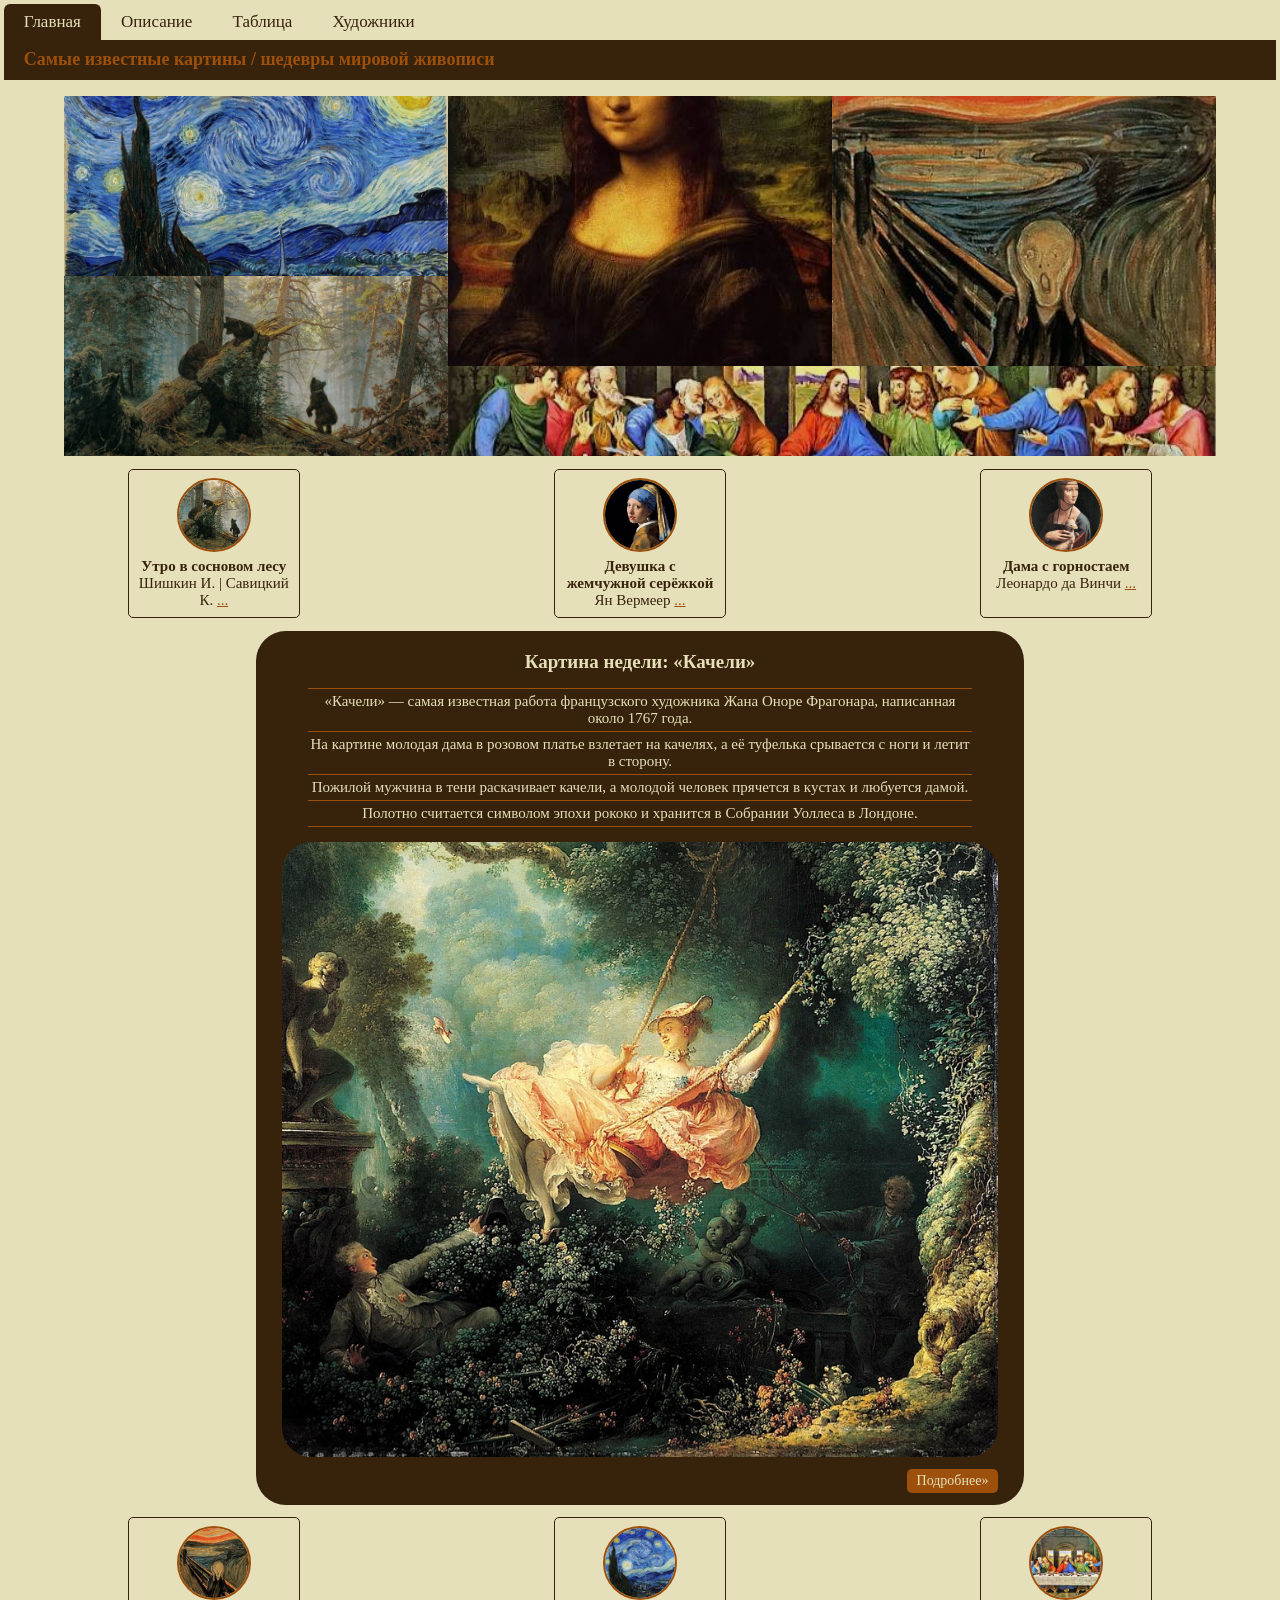
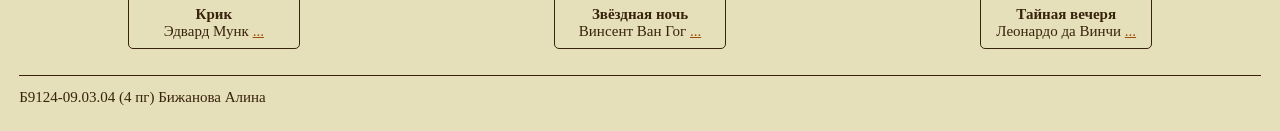
<file: Prac3_html/index.html>
<!DOCTYPE html>
<html lang="ru">
<head>
    <meta charset="UTF-8">
    <link rel="stylesheet" href="style.css">
    <title>Самые известные картины за всю историю человечества</title>
</head>
<body>

<header class="header">
    <div class="menu">
        <a class="menu-item active-link" href="#">Главная</a>
        <a class="menu-item" href="#">Описание</a>
        <a class="menu-item" href="#">Таблица</a>
        <a class="menu-item" href="#">Художники</a>
    </div>
    <div class="logo-bar">
        <p class="logo">Самые известные картины / шедевры мировой живописи</p>
    </div>
</header>

<main class="main">

    <div class="mosaic">
        <img class="mosaic_item mosaic_item-a" src="images/Zvezdnaya_noch.jpg" alt="Звёздная ночь">
        <img class="mosaic_item mosaic_item-b" src="images/Mona_Lisa.jpeg" alt="Мона Лиза">
        <img class="mosaic_item mosaic_item-c" src="images/Krik.jpeg" alt="Крик">
        <img class="mosaic_item mosaic_item-d" src="images/Utro_v_sosnovom_lecu.jpg" alt="Утро в сосновом лесу">
        <img class="mosaic_item mosaic_item-e" src="images/Tainaya_vecherya.jpeg" alt="Тайная вечеря">
    </div>

    <!-- первые три картинки-->
    <div class="cards">
        <div class="card">
            <img class="card_img" src="images/Utro_v_sosnovom_lecu.jpg" alt="Утро в сосновом лесу">
            <h2 class="card_title">Утро в сосновом лесу</h2>
            <p class="card_text">Шишкин И. | Савицкий К. <a href="#">...</a></p>
        </div>
        <div class="card">
            <img class="card_img" src="images/Devushka_s_zhemchuzhnoi_serezhkoi.jpg" alt="Девушка с жемчужной серёжкой">
            <h2 class="card_title">Девушка с жемчужной серёжкой</h2>
            <p class="card_text">Ян Вермеер <a href="#">...</a></p>
        </div>
        <div class="card">
            <img class="card_img" src="images/Dama-s-gornostaem.jpg" alt="Дама с горностаем">
            <h2 class="card_title">Дама с горностаем</h2>
            <p class="card_text">Леонардо да Винчи <a href="#">...</a></p>
        </div>
    </div>

    <!-- большая картина -->
    <div class="feature">
        <h1 class="feature_title">Картина недели: «Качели»</h1>
        <div class="feature_text">
            <p>«Качели» — самая известная работа французского художника Жана Оноре Фрагонара, написанная около 1767 года.</p>
            <p>На картине молодая дама в розовом платье взлетает на качелях, а её туфелька срывается с ноги и летит в сторону.</p>
            <p>Пожилой мужчина в тени раскачивает качели, а молодой человек прячется в кустах и любуется дамой.</p>
            <p>Полотно считается символом эпохи рококо и хранится в Собрании Уоллеса в Лондоне.</p>
        </div>
        <img class="feature_img" src="images/Kacheli.jpeg" alt="Качели">
        <a class="feature_btn" href="#">Подробнее»</a>
    </div>

    <!-- вторые три картинки -->
    <div class="cards">
        <div class="card">
            <img class="card_img" src="images/Krik.jpeg" alt="Крик">
            <h2 class="card_title">Крик</h2>
            <p class="card_text">Эдвард Мунк <a href="#">...</a></p>
        </div>
        <div class="card">
            <img class="card_img" src="images/Zvezdnaya_noch.jpg" alt="Звёздная ночь">
            <h2 class="card_title">Звёздная ночь</h2>
            <p class="card_text">Винсент Ван Гог <a href="#">...</a></p>
        </div>
        <div class="card">
            <img class="card_img" src="images/Tainaya_vecherya.jpeg" alt="Тайная вечеря">
            <h2 class="card_title">Тайная вечеря</h2>
            <p class="card_text">Леонардо да Винчи <a href="#">...</a></p>
        </div>
    </div>

</main>

<footer class="footer">
    <p>Б9124-09.03.04 (4 пг) Бижанова Алина</p>
</footer>

</body>
</html>
</file>
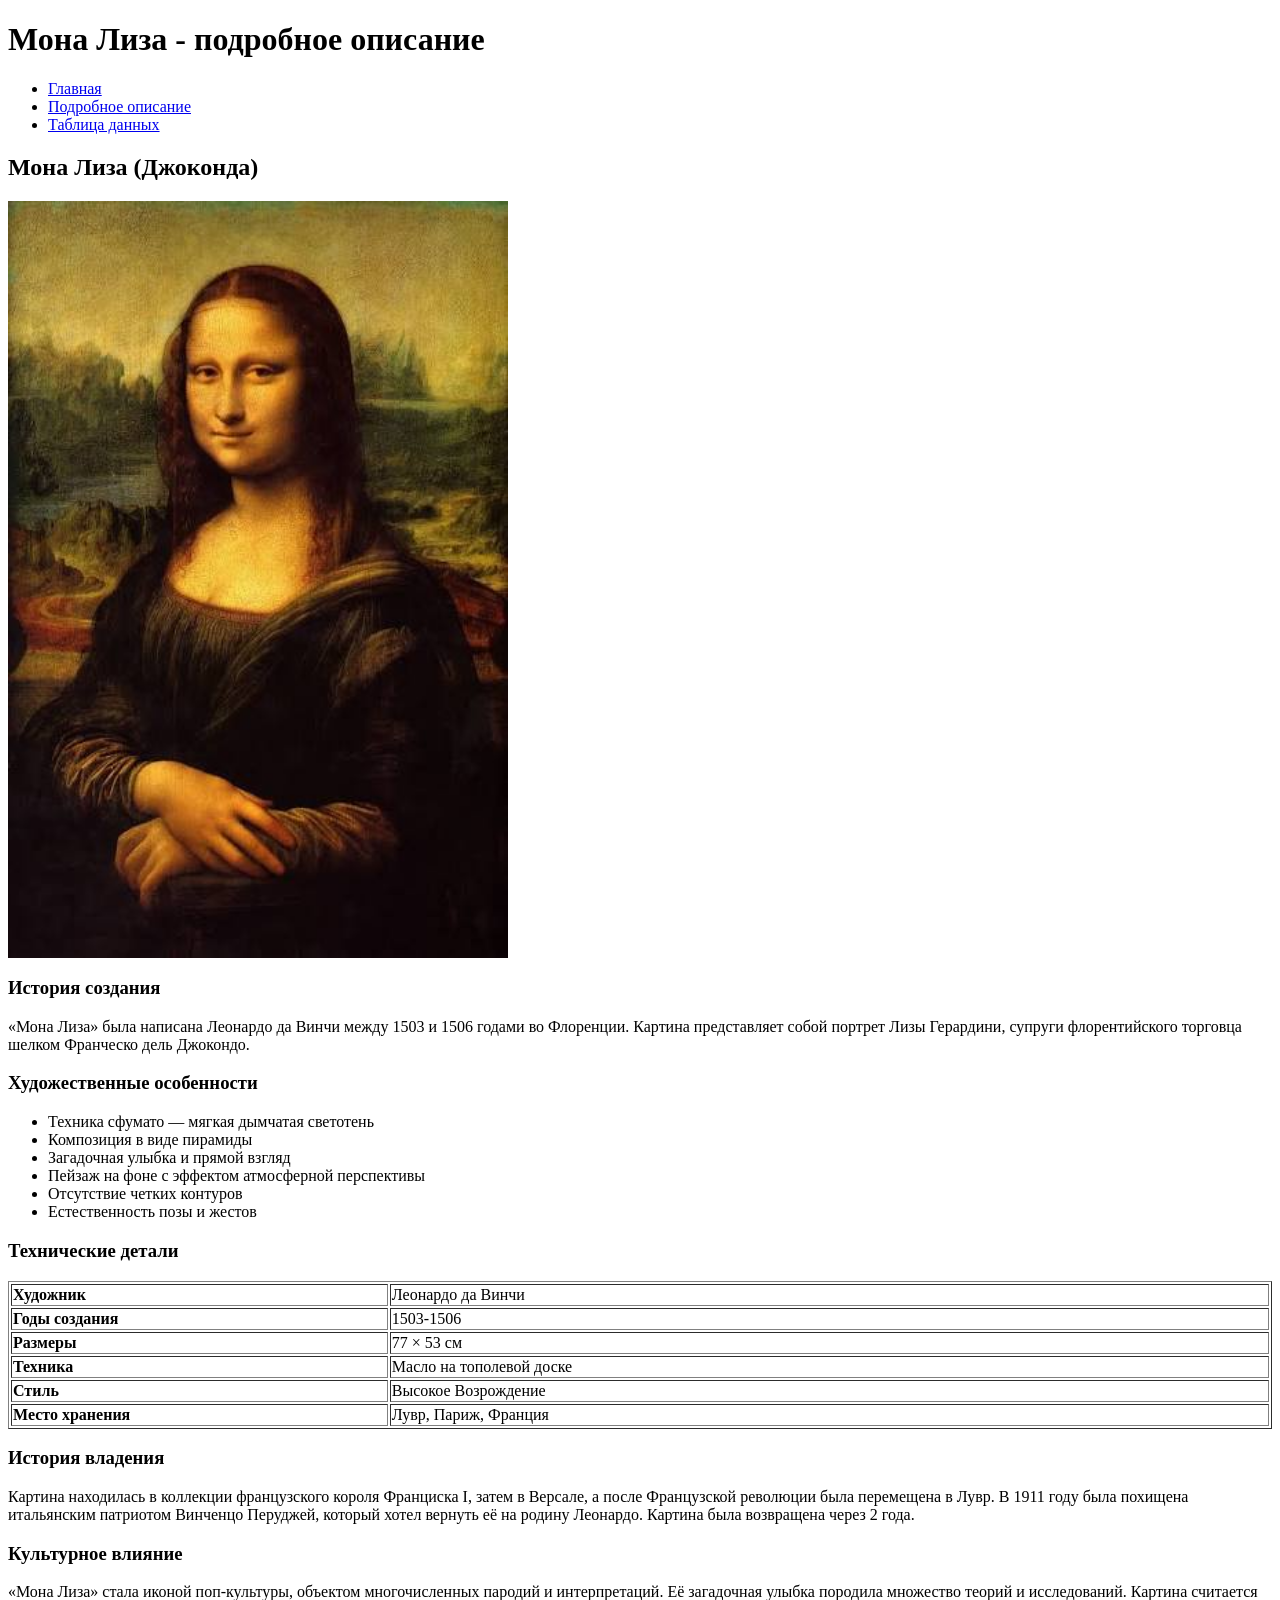
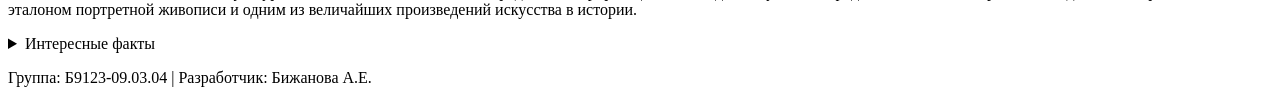
<file: Prac1_html/detailed-page.html>
<!DOCTYPE html>
<html lang="ru">
<head>
    <meta charset="UTF-8">
    <title>Самые известные картины за всю историю человечества</title>
</head>
<body>
    <div id="detailed-page">
        <header>
            <h1>Мона Лиза - подробное описание</h1>
            <nav>
                <ul>
                    <li><a href="main-page.html">Главная</a></li>
                    <li><a href="detailed-page.html">Подробное описание</a></li>
                    <li><a href="table-page.html">Таблица данных</a></li>
                </ul>
            </nav>
        </header>

        <main>
            <section>
                <h2>Мона Лиза (Джоконда)</h2>
                <img src="images/Mona_Lisa.jpeg" alt="Мона Лиза" width="500" align="center">
                
                <h3>История создания</h3>
                <p>«Мона Лиза» была написана Леонардо да Винчи между 1503 и 1506 годами во Флоренции. Картина представляет собой портрет Лизы Герардини, супруги флорентийского торговца шелком Франческо дель Джокондо.</p>
                
                <h3>Художественные особенности</h3>
                <ul>
                    <li>Техника сфумато — мягкая дымчатая светотень</li>
                    <li>Композиция в виде пирамиды</li>
                    <li>Загадочная улыбка и прямой взгляд</li>
                    <li>Пейзаж на фоне с эффектом атмосферной перспективы</li>
                    <li>Отсутствие четких контуров</li>
                    <li>Естественность позы и жестов</li>
                </ul>
                
                <h3>Технические детали</h3>
                <table border="1" width="100%">
                    <tr>
                        <td width="30%"><b>Художник</b></td>
                        <td>Леонардо да Винчи</td>
                    </tr>
                    <tr>
                        <td><b>Годы создания</b></td>
                        <td>1503-1506</td>
                    </tr>
                    <tr>
                        <td><b>Размеры</b></td>
                        <td>77 × 53 см</td>
                    </tr>
                    <tr>
                        <td><b>Техника</b></td>
                        <td>Масло на тополевой доске</td>
                    </tr>
                    <tr>
                        <td><b>Стиль</b></td>
                        <td>Высокое Возрождение</td>
                    </tr>
                    <tr>
                        <td><b>Место хранения</b></td>
                        <td>Лувр, Париж, Франция</td>
                    </tr>
                </table>
                
                <h3>История владения</h3>
                <p>Картина находилась в коллекции французского короля Франциска I, затем в Версале, а после Французской революции была перемещена в Лувр. В 1911 году была похищена итальянским патриотом Винченцо Перуджей, который хотел вернуть её на родину Леонардо. Картина была возвращена через 2 года.</p>
                
                <h3>Культурное влияние</h3>
                <p>«Мона Лиза» стала иконой поп-культуры, объектом многочисленных пародий и интерпретаций. Её загадочная улыбка породила множество теорий и исследований. Картина считается эталоном портретной живописи и одним из величайших произведений искусства в истории.</p>
                
                <details>
                    <summary>Интересные факты</summary>
                    <ul>
                        <li>В 1956 году картина была повреждена кислотой</li>
                        <li>Защищена пуленепробиваемым стеклом</li>
                        <li>Ежегодно её видят около 8 миллионов посетителей</li>
                        <li>Никогда не покидает стен Лувра</li>
                    </ul>
                </details>
            </section>
        </main>

        <footer>
            <p>Группа: Б9123-09.03.04 | Разработчик: Бижанова А.Е.</p>
        </footer>
    </div>
</body>
</file>
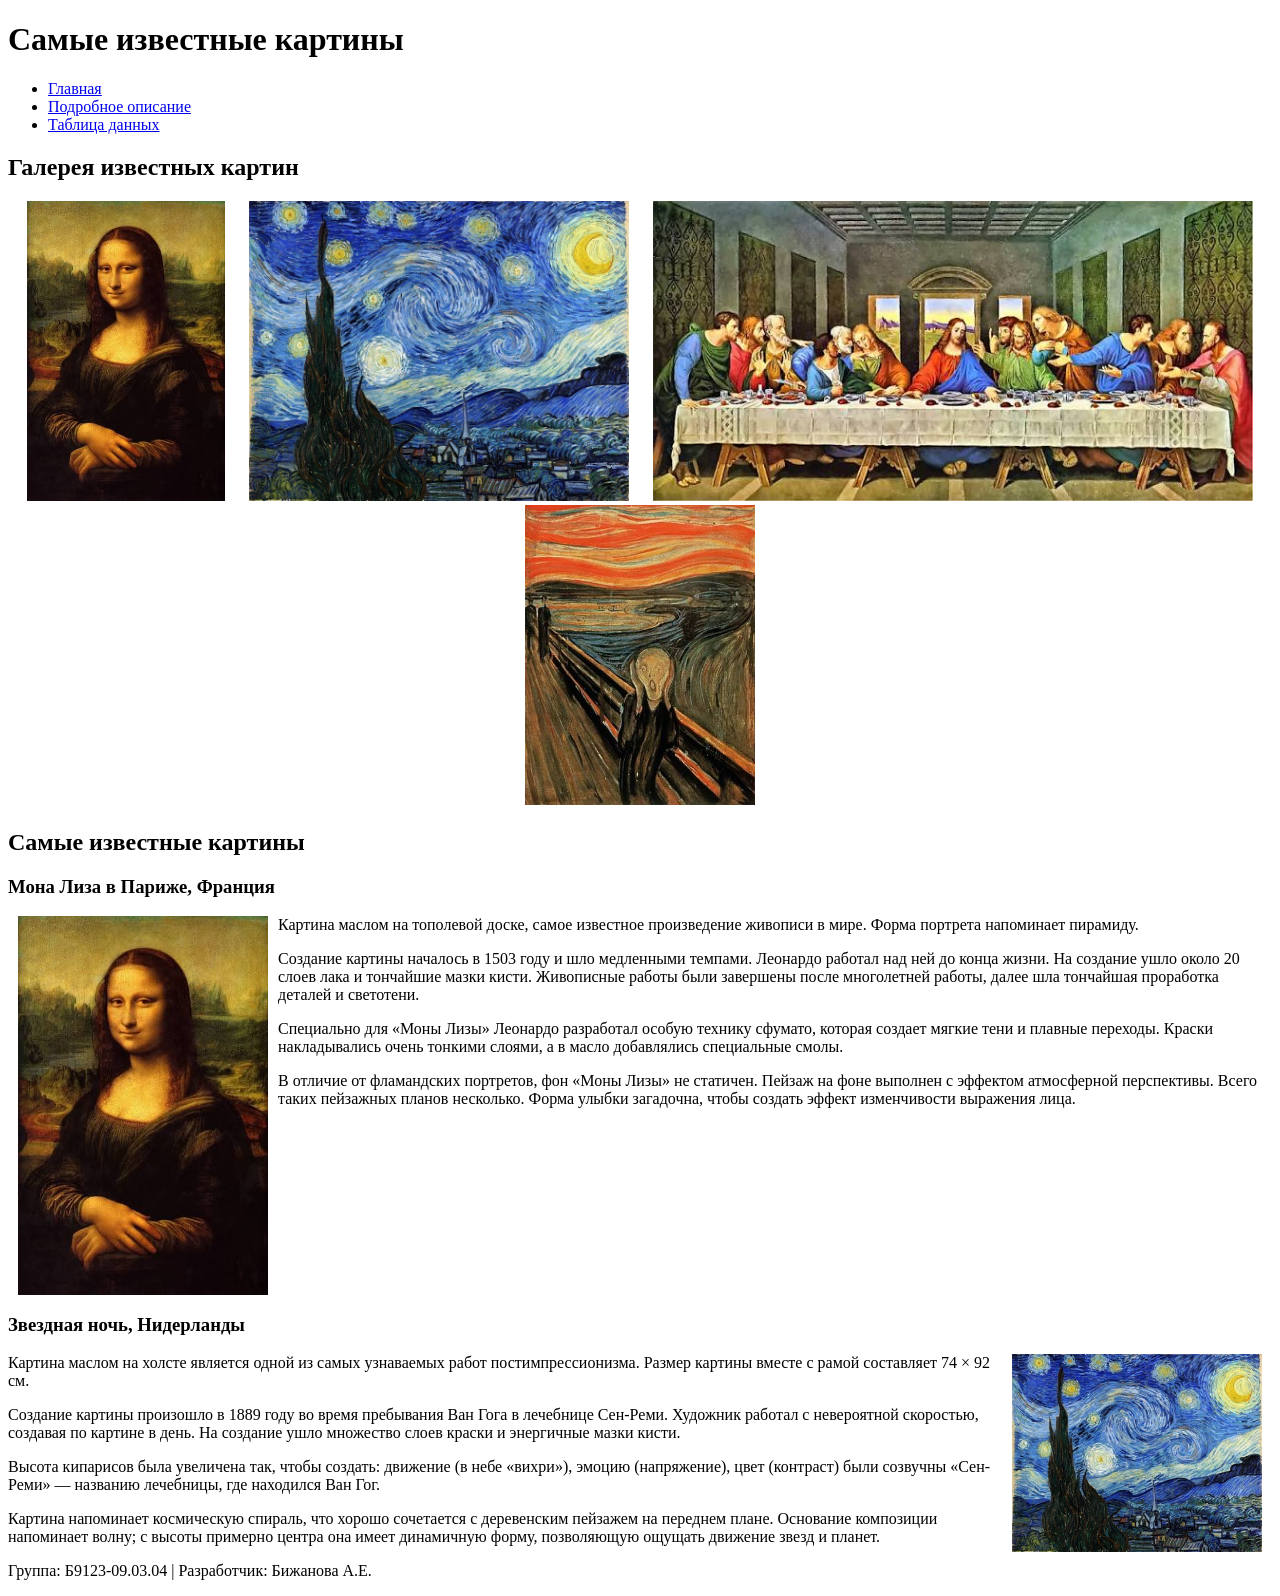
<file: Prac1_html/main-page.html>
<!DOCTYPE html>
<html lang="ru">
<head>
    <meta charset="UTF-8">
    <title>Самые известные картины за всю историю человечества</title>
</head>
<body>
    <div id="main-page">
        <header>
            <h1>Самые известные картины</h1>
            <nav>
                <ul>
                    <li><a href="main-page.html">Главная</a></li>
                    <li><a href="detailed-page.html">Подробное описание</a></li>
                    <li><a href="table-page.html">Таблица данных</a></li>
                </ul>
            </nav>
        </header>

        <main>
            <section>
                <h2>Галерея известных картин</h2>
                <div align="center">
                    <p>
                    <img src="images/Mona_Lisa.jpeg" alt="Мона Лиза" height="300" hspace="10">
                    <img src="images/Zvezdnaya_noch.jpg" alt="Звездная ночь" height="300" hspace="10">
                    <img src="images/Tainaya_vecherya.jpeg" alt="Тайная вечеря" height="300" hspace="10">
                    <img src="images/Krik.jpeg" alt="Крик" height="300" hspace="10">
                    </p>
                </div>
            </section>

            <section>
                <h2>Самые известные картины</h2>
                
                <article>
                    <h3>Мона Лиза в Париже, Франция</h3>
                    <img src="images/Mona_Lisa.jpeg" alt="Мона Лиза" width="250" align="left" hspace="10">
                    <p>
                        Картина маслом на тополевой доске, самое известное произведение живописи в мире. Форма портрета напоминает пирамиду.
                    </p>
                    <p>Создание картины началось в 1503 году и шло медленными темпами. Леонардо работал над ней до конца жизни. На создание ушло около 20 слоев лака и тончайшие мазки кисти. Живописные работы были завершены после многолетней работы, далее шла тончайшая проработка деталей и светотени.</p>
                    <p>Специально для «Моны Лизы» Леонардо разработал особую технику сфумато, которая создает мягкие тени и плавные переходы. Краски накладывались очень тонкими слоями, а в масло добавлялись специальные смолы.</p>
                    <p>В отличие от фламандских портретов, фон «Моны Лизы» не статичен. Пейзаж на фоне выполнен с эффектом атмосферной перспективы. Всего таких пейзажных планов несколько. Форма улыбки загадочна, чтобы создать эффект изменчивости выражения лица.</p>
                </article>

                <br clear="both">

                <article>
                    <h3>Звездная ночь, Нидерланды</h3>
                    <img src="images/Zvezdnaya_noch.jpg" alt="Звездная ночь" width="250" align="right" hspace="10">
                    <p>Картина маслом на холсте является одной из самых узнаваемых работ постимпрессионизма. Размер картины вместе с рамой составляет 74 × 92 см.</p>
                    <p>Создание картины произошло в 1889 году во время пребывания Ван Гога в лечебнице Сен-Реми. Художник работал с невероятной скоростью, создавая по картине в день. На создание ушло множество слоев краски и энергичные мазки кисти.</p>
                    <p>Высота кипарисов была увеличена так, чтобы создать: движение (в небе «вихри»), эмоцию (напряжение), цвет (контраст) были созвучны «Сен-Реми» — названию лечебницы, где находился Ван Гог.</p>
                    <p>Картина напоминает космическую спираль, что хорошо сочетается с деревенским пейзажем на переднем плане. Основание композиции напоминает волну; с высоты примерно центра она имеет динамичную форму, позволяющую ощущать движение звезд и планет.</p>
                </article>
            </section>
        </main>

        <footer>
            <p>Группа: Б9123-09.03.04 | Разработчик: Бижанова А.Е.</p>
        </footer>
    </div>
</body>
</file>
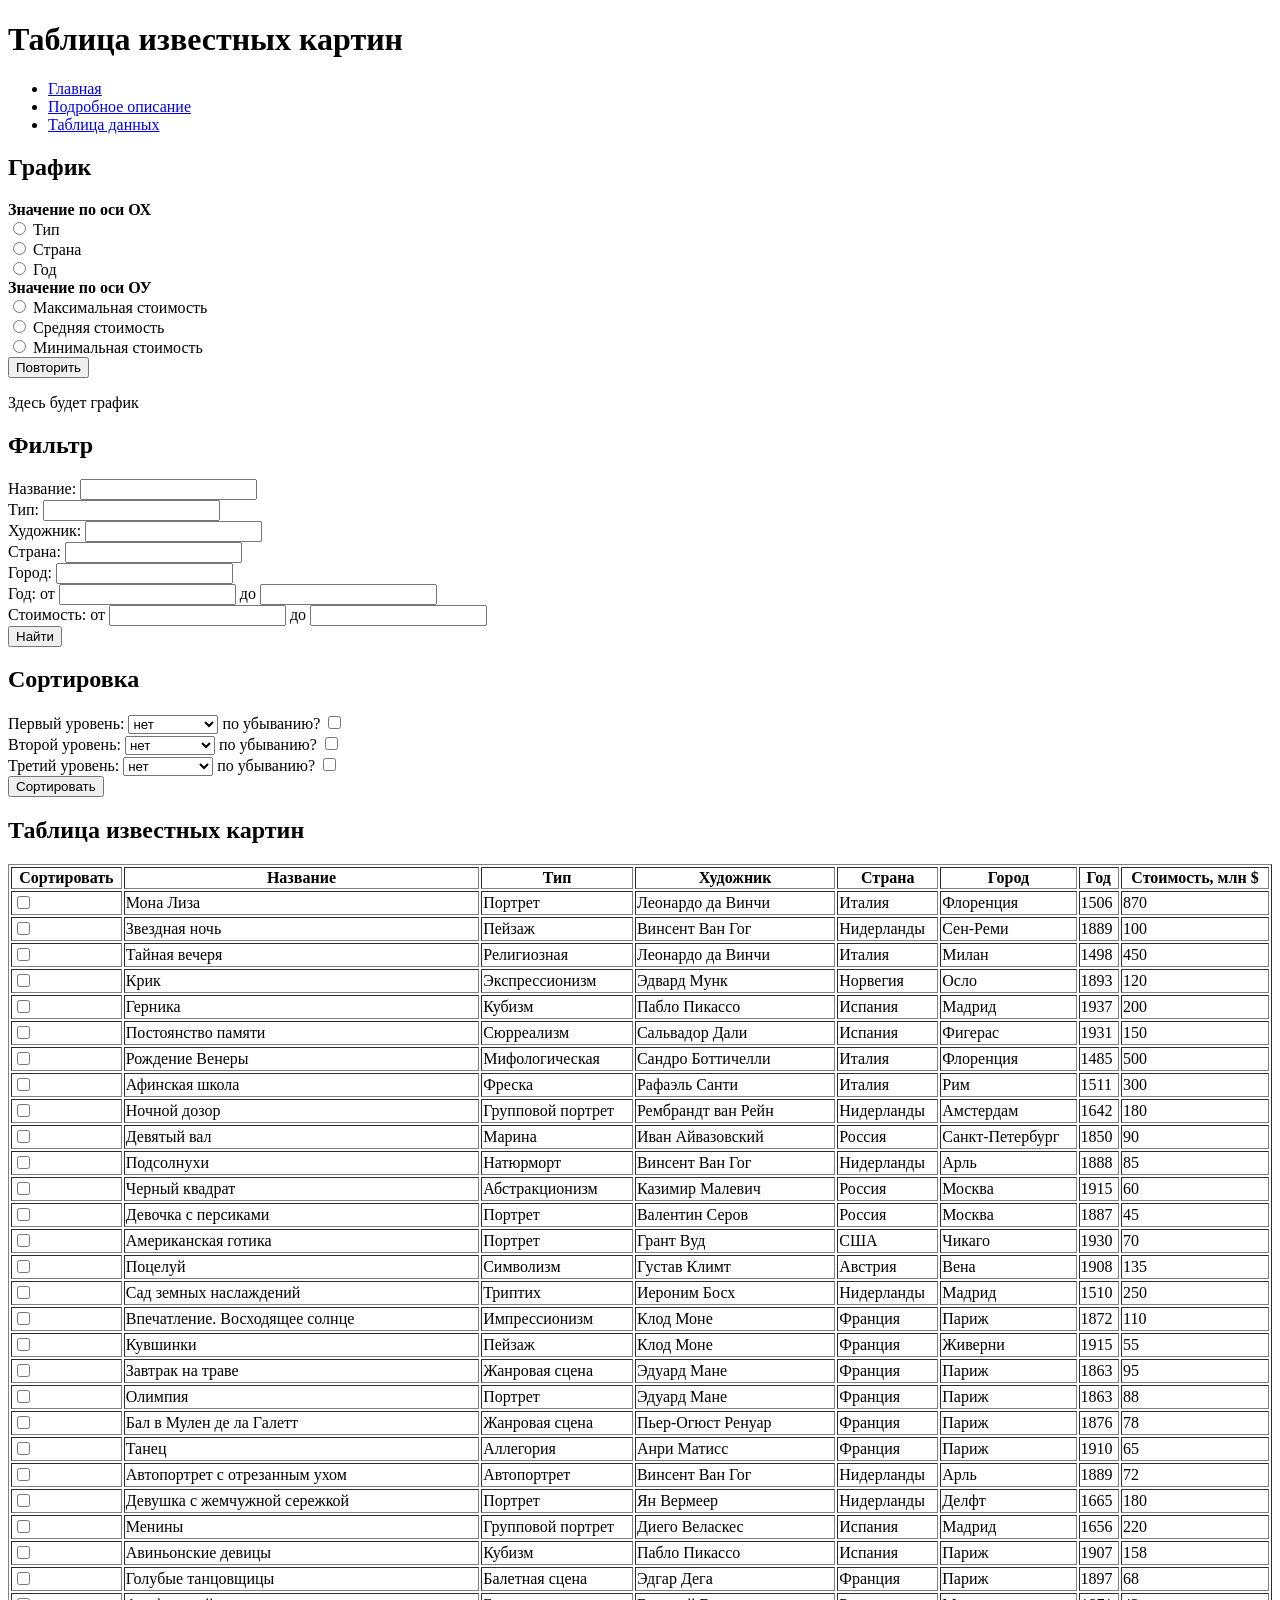
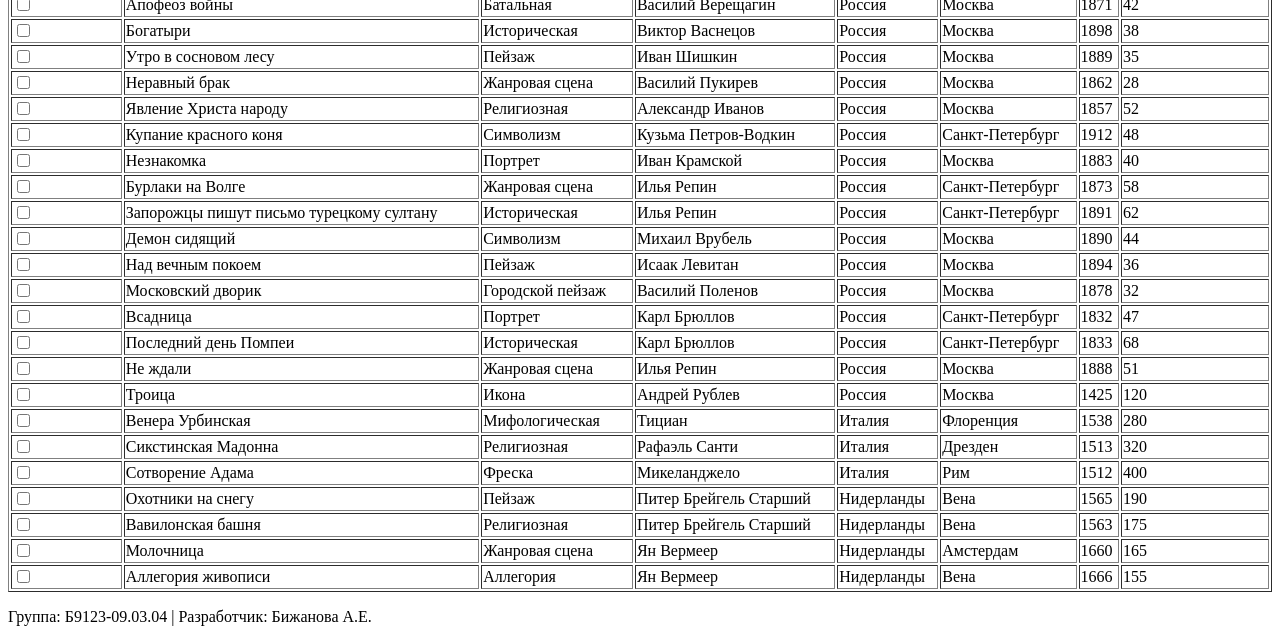
<file: Prac1_html/table-page.html>
<!DOCTYPE html>
<html lang="ru">
<head>
    <meta charset="UTF-8">
    <title>Самые известные картины за всю историю человечества</title>
</head>
<body>
    <div id="table-page">
        <header>
            <h1>Таблица известных картин</h1>
            <nav>
                <ul>
                    <li><a href="main-page.html">Главная</a></li>
                    <li><a href="detailed-page.html">Подробное описание</a></li>
                    <li><a href="table-page.html">Таблица данных</a></li>
                </ul>
            </nav>
        </header>

        <main>
            <section>
                <h2>График</h2>
                <form>
                    <b>Значение по оси ОХ</b><br>
                    <input type="radio" name="ox" id="ox" value="type"> Тип<br>
                    <input type="radio" name="ox" id="ox" value="country"> Страна<br>
                    <input type="radio" name="ox" id="ox" value="year"> Год<br>
                    
                    <b>Значение по оси ОУ</b><br>
                    <input type="radio" name="oy" id="oy" value="max_height"> Максимальная стоимость<br>
                    <input type="radio" name="oy" id="oy" value="min_height"> Средняя стоимость<br>
                    <input type="radio" name="oy" id="oy" Svalue="count"> Минимальная стоимость<br>
                    
                    <input type="button" value="Повторить">
                </form>
                <p>Здесь будет график</p>
            </section>

            <section>
                <h2>Фильтр</h2>
                <form>
                    Название: <input type="text" name="name" id="name"><br>
                    Тип: <input type="text" name="type" id="type"><br>
                    Художник: <input type="text" name="artist" id="artist"><br>
                    Страна: <input type="text" name="country" id="country"><br>
                    Город: <input type="text" name="city" id="city"><br>
                    Год: от <input type="number" name="year_from" id="year_from"> до <input type="number" name="year_to"><br>
                    Стоимость: от <input type="number" name="price_from" id="price_from"> до <input type="number" name="price_to"><br>
                    <input type="button" value="Найти">
                </form>
            </section>

            <section>
                <h2>Сортировка</h2>
                <form>
                    Первый уровень: 
                    <select name="sort1" id="sort1">
                        <option value="none">нет</option>
                        <option value="name">Название</option>
                        <option value="type">Тип</option>
                        <option value="artist">Худождник</option>
                        <option value="country">Страна</option>
                        <option value="city">Город</option>
                        <option value="year">Год</option>
                        <option value="price">Стоимость</option>
                    </select>
                    по убыванию? <input type="checkbox" name="desc1"><br>
                    
                    Второй уровень: 
                    <select name="sort2" id="sort2">
                        <option value="none">нет</option>
                        <option value="name">Название</option>
                        <option value="type">Тип</option>
                        <option value="artist">Худождник</option>
                        <option value="country">Страна</option>
                        <option value="city">Город</option>
                        <option value="year">Год</option>
                        <option value="price">Стоимость</option>
                    </select>
                    по убыванию? <input type="checkbox" name="desc2"><br>
                    
                    Третий уровень: 
                    <select name="sort3" id="sort3">
                        <option value="none">нет</option>
                        <option value="name">Название</option>
                        <option value="type">Тип</option>
                        <option value="artist">Худождник</option>
                        <option value="country">Страна</option>
                        <option value="city">Город</option>
                        <option value="year">Год</option>
                        <option value="price">Стоимость</option>
                    </select>
                    по убыванию? <input type="checkbox" name="desc3"><br>
                    <input type="button" value="Сортировать">
                </form>
            </section>

            <section>
                <h2>Таблица известных картин</h2>
                <table border="1" width="100%">
                    <thead>
                        <tr>
                            <th>Сортировать</th>
                            <th>Название</th>
                            <th>Тип</th>
                            <th>Художник</th>
                            <th>Страна</th>
                            <th>Город</th>
                            <th>Год</th>
                            <th>Стоимость, млн $</th>
                        </tr>
                    </thead>
                    <tbody>
                        <tr>
                            <td><input type="checkbox"></td>
                            <td>Мона Лиза</td>
                            <td>Портрет</td>
                            <td>Леонардо да Винчи</td>
                            <td>Италия</td>
                            <td>Флоренция</td>
                            <td>1506</td>
                            <td>870</td>
                        </tr>
                        <tr>
                            <td><input type="checkbox"></td>
                            <td>Звездная ночь</td>
                            <td>Пейзаж</td>
                            <td>Винсент Ван Гог</td>
                            <td>Нидерланды</td>
                            <td>Сен-Реми</td>
                            <td>1889</td>
                            <td>100</td>
                        </tr>
                        <tr>
                            <td><input type="checkbox"></td>
                            <td>Тайная вечеря</td>
                            <td>Религиозная</td>
                            <td>Леонардо да Винчи</td>
                            <td>Италия</td>
                            <td>Милан</td>
                            <td>1498</td>
                            <td>450</td>
                        </tr>
                        <tr>
                            <td><input type="checkbox"></td>
                            <td>Крик</td>
                            <td>Экспрессионизм</td>
                            <td>Эдвард Мунк</td>
                            <td>Норвегия</td>
                            <td>Осло</td>
                            <td>1893</td>
                            <td>120</td>
                        </tr>
                        <tr>
                            <td><input type="checkbox"></td>
                            <td>Герника</td>
                            <td>Кубизм</td>
                            <td>Пабло Пикассо</td>
                            <td>Испания</td>
                            <td>Мадрид</td>
                            <td>1937</td>
                            <td>200</td>
                        </tr>
                        <tr>
                            <td><input type="checkbox"></td>
                            <td>Постоянство памяти</td>
                            <td>Сюрреализм</td>
                            <td>Сальвадор Дали</td>
                            <td>Испания</td>
                            <td>Фигерас</td>
                            <td>1931</td>
                            <td>150</td>
                        </tr>
                        <tr>
                            <td><input type="checkbox"></td>
                            <td>Рождение Венеры</td>
                            <td>Мифологическая</td>
                            <td>Сандро Боттичелли</td>
                            <td>Италия</td>
                            <td>Флоренция</td>
                            <td>1485</td>
                            <td>500</td>
                        </tr>
                        <tr>
                            <td><input type="checkbox"></td>
                            <td>Афинская школа</td>
                            <td>Фреска</td>
                            <td>Рафаэль Санти</td>
                            <td>Италия</td>
                            <td>Рим</td>
                            <td>1511</td>
                            <td>300</td>
                        </tr>
                        <tr>
                            <td><input type="checkbox"></td>
                            <td>Ночной дозор</td>
                            <td>Групповой портрет</td>
                            <td>Рембрандт ван Рейн</td>
                            <td>Нидерланды</td>
                            <td>Амстердам</td>
                            <td>1642</td>
                            <td>180</td>
                        </tr>
                        <tr>
                            <td><input type="checkbox"></td>
                            <td>Девятый вал</td>
                            <td>Марина</td>
                            <td>Иван Айвазовский</td>
                            <td>Россия</td>
                            <td>Санкт-Петербург</td>
                            <td>1850</td>
                            <td>90</td>
                        </tr>
                        <tr>
                            <td><input type="checkbox"></td>
                            <td>Подсолнухи</td>
                            <td>Натюрморт</td>
                            <td>Винсент Ван Гог</td>
                            <td>Нидерланды</td>
                            <td>Арль</td>
                            <td>1888</td>
                            <td>85</td>
                        </tr>
                        <tr>
                            <td><input type="checkbox"></td>
                            <td>Черный квадрат</td>
                            <td>Абстракционизм</td>
                            <td>Казимир Малевич</td>
                            <td>Россия</td>
                            <td>Москва</td>
                            <td>1915</td>
                            <td>60</td>
                        </tr>
                        <tr>
                            <td><input type="checkbox"></td>
                            <td>Девочка с персиками</td>
                            <td>Портрет</td>
                            <td>Валентин Серов</td>
                            <td>Россия</td>
                            <td>Москва</td>
                            <td>1887</td>
                            <td>45</td>
                        </tr>
                        <tr>
                            <td><input type="checkbox"></td>
                            <td>Американская готика</td>
                            <td>Портрет</td>
                            <td>Грант Вуд</td>
                            <td>США</td>
                            <td>Чикаго</td>
                            <td>1930</td>
                            <td>70</td>
                        </tr>
                        <tr>
                            <td><input type="checkbox"></td>
                            <td>Поцелуй</td>
                            <td>Символизм</td>
                            <td>Густав Климт</td>
                            <td>Австрия</td>
                            <td>Вена</td>
                            <td>1908</td>
                            <td>135</td>
                        </tr>
                        <tr>
                            <td><input type="checkbox"></td>
                            <td>Сад земных наслаждений</td>
                            <td>Триптих</td>
                            <td>Иероним Босх</td>
                            <td>Нидерланды</td>
                            <td>Мадрид</td>
                            <td>1510</td>
                            <td>250</td>
                        </tr>
                        <tr>
                            <td><input type="checkbox"></td>
                            <td>Впечатление. Восходящее солнце</td>
                            <td>Импрессионизм</td>
                            <td>Клод Моне</td>
                            <td>Франция</td>
                            <td>Париж</td>
                            <td>1872</td>
                            <td>110</td>
                        </tr>
                        <tr>
                            <td><input type="checkbox"></td>
                            <td>Кувшинки</td>
                            <td>Пейзаж</td>
                            <td>Клод Моне</td>
                            <td>Франция</td>
                            <td>Живерни</td>
                            <td>1915</td>
                            <td>55</td>
                        </tr>
                        <tr>
                            <td><input type="checkbox"></td>
                            <td>Завтрак на траве</td>
                            <td>Жанровая сцена</td>
                            <td>Эдуард Мане</td>
                            <td>Франция</td>
                            <td>Париж</td>
                            <td>1863</td>
                            <td>95</td>
                        </tr>
                        <tr>
                            <td><input type="checkbox"></td>
                            <td>Олимпия</td>
                            <td>Портрет</td>
                            <td>Эдуард Мане</td>
                            <td>Франция</td>
                            <td>Париж</td>
                            <td>1863</td>
                            <td>88</td>
                        </tr>
                        <tr>
                            <td><input type="checkbox"></td>
                            <td>Бал в Мулен де ла Галетт</td>
                            <td>Жанровая сцена</td>
                            <td>Пьер-Огюст Ренуар</td>
                            <td>Франция</td>
                            <td>Париж</td>
                            <td>1876</td>
                            <td>78</td>
                        </tr>
                        <tr>
                            <td><input type="checkbox"></td>
                            <td>Танец</td>
                            <td>Аллегория</td>
                            <td>Анри Матисс</td>
                            <td>Франция</td>
                            <td>Париж</td>
                            <td>1910</td>
                            <td>65</td>
                        </tr>
                        <tr>
                            <td><input type="checkbox"></td>
                            <td>Автопортрет с отрезанным ухом</td>
                            <td>Автопортрет</td>
                            <td>Винсент Ван Гог</td>
                            <td>Нидерланды</td>
                            <td>Арль</td>
                            <td>1889</td>
                            <td>72</td>
                        </tr>
                        <tr>
                            <td><input type="checkbox"></td>
                            <td>Девушка с жемчужной сережкой</td>
                            <td>Портрет</td>
                            <td>Ян Вермеер</td>
                            <td>Нидерланды</td>
                            <td>Делфт</td>
                            <td>1665</td>
                            <td>180</td>
                        </tr>
                        <tr>
                            <td><input type="checkbox"></td>
                            <td>Менины</td>
                            <td>Групповой портрет</td>
                            <td>Диего Веласкес</td>
                            <td>Испания</td>
                            <td>Мадрид</td>
                            <td>1656</td>
                            <td>220</td>
                        </tr>
                        <tr>
                            <td><input type="checkbox"></td>
                            <td>Авиньонские девицы</td>
                            <td>Кубизм</td>
                            <td>Пабло Пикассо</td>
                            <td>Испания</td>
                            <td>Париж</td>
                            <td>1907</td>
                            <td>158</td>
                        </tr>
                        <tr>
                            <td><input type="checkbox"></td>
                            <td>Голубые танцовщицы</td>
                            <td>Балетная сцена</td>
                            <td>Эдгар Дега</td>
                            <td>Франция</td>
                            <td>Париж</td>
                            <td>1897</td>
                            <td>68</td>
                        </tr>
                        <tr>
                            <td><input type="checkbox"></td>
                            <td>Апофеоз войны</td>
                            <td>Батальная</td>
                            <td>Василий Верещагин</td>
                            <td>Россия</td>
                            <td>Москва</td>
                            <td>1871</td>
                            <td>42</td>
                        </tr>
                        <tr>
                            <td><input type="checkbox"></td>
                            <td>Богатыри</td>
                            <td>Историческая</td>
                            <td>Виктор Васнецов</td>
                            <td>Россия</td>
                            <td>Москва</td>
                            <td>1898</td>
                            <td>38</td>
                        </tr>
                        <tr>
                            <td><input type="checkbox"></td>
                            <td>Утро в сосновом лесу</td>
                            <td>Пейзаж</td>
                            <td>Иван Шишкин</td>
                            <td>Россия</td>
                            <td>Москва</td>
                            <td>1889</td>
                            <td>35</td>
                        </tr>
                        <tr>
                            <td><input type="checkbox"></td>
                            <td>Неравный брак</td>
                            <td>Жанровая сцена</td>
                            <td>Василий Пукирев</td>
                            <td>Россия</td>
                            <td>Москва</td>
                            <td>1862</td>
                            <td>28</td>
                        </tr>
                        <tr>
                            <td><input type="checkbox"></td>
                            <td>Явление Христа народу</td>
                            <td>Религиозная</td>
                            <td>Александр Иванов</td>
                            <td>Россия</td>
                            <td>Москва</td>
                            <td>1857</td>
                            <td>52</td>
                        </tr>
                        <tr>
                            <td><input type="checkbox"></td>
                            <td>Купание красного коня</td>
                            <td>Символизм</td>
                            <td>Кузьма Петров-Водкин</td>
                            <td>Россия</td>
                            <td>Санкт-Петербург</td>
                            <td>1912</td>
                            <td>48</td>
                        </tr>
                        <tr>
                            <td><input type="checkbox"></td>
                            <td>Незнакомка</td>
                            <td>Портрет</td>
                            <td>Иван Крамской</td>
                            <td>Россия</td>
                            <td>Москва</td>
                            <td>1883</td>
                            <td>40</td>
                        </tr>
                        <tr>
                            <td><input type="checkbox"></td>
                            <td>Бурлаки на Волге</td>
                            <td>Жанровая сцена</td>
                            <td>Илья Репин</td>
                            <td>Россия</td>
                            <td>Санкт-Петербург</td>
                            <td>1873</td>
                            <td>58</td>
                        </tr>
                        <tr>
                            <td><input type="checkbox"></td>
                            <td>Запорожцы пишут письмо турецкому султану</td>
                            <td>Историческая</td>
                            <td>Илья Репин</td>
                            <td>Россия</td>
                            <td>Санкт-Петербург</td>
                            <td>1891</td>
                            <td>62</td>
                        </tr>
                        <tr>
                            <td><input type="checkbox"></td>
                            <td>Демон сидящий</td>
                            <td>Символизм</td>
                            <td>Михаил Врубель</td>
                            <td>Россия</td>
                            <td>Москва</td>
                            <td>1890</td>
                            <td>44</td>
                        </tr>
                        <tr>
                            <td><input type="checkbox"></td>
                            <td>Над вечным покоем</td>
                            <td>Пейзаж</td>
                            <td>Исаак Левитан</td>
                            <td>Россия</td>
                            <td>Москва</td>
                            <td>1894</td>
                            <td>36</td>
                        </tr>
                        <tr>
                            <td><input type="checkbox"></td>
                            <td>Московский дворик</td>
                            <td>Городской пейзаж</td>
                            <td>Василий Поленов</td>
                            <td>Россия</td>
                            <td>Москва</td>
                            <td>1878</td>
                            <td>32</td>
                        </tr>
                        <tr>
                            <td><input type="checkbox"></td>
                            <td>Всадница</td>
                            <td>Портрет</td>
                            <td>Карл Брюллов</td>
                            <td>Россия</td>
                            <td>Санкт-Петербург</td>
                            <td>1832</td>
                            <td>47</td>
                        </tr>
                        <tr>
                            <td><input type="checkbox"></td>
                            <td>Последний день Помпеи</td>
                            <td>Историческая</td>
                            <td>Карл Брюллов</td>
                            <td>Россия</td>
                            <td>Санкт-Петербург</td>
                            <td>1833</td>
                            <td>68</td>
                        </tr>
                        <tr>
                            <td><input type="checkbox"></td>
                            <td>Не ждали</td>
                            <td>Жанровая сцена</td>
                            <td>Илья Репин</td>
                            <td>Россия</td>
                            <td>Москва</td>
                            <td>1888</td>
                            <td>51</td>
                        </tr>
                        <tr>
                            <td><input type="checkbox"></td>
                            <td>Троица</td>
                            <td>Икона</td>
                            <td>Андрей Рублев</td>
                            <td>Россия</td>
                            <td>Москва</td>
                            <td>1425</td>
                            <td>120</td>
                        </tr>
                        <tr>
                            <td><input type="checkbox"></td>
                            <td>Венера Урбинская</td>
                            <td>Мифологическая</td>
                            <td>Тициан</td>
                            <td>Италия</td>
                            <td>Флоренция</td>
                            <td>1538</td>
                            <td>280</td>
                        </tr>
                        <tr>
                            <td><input type="checkbox"></td>
                            <td>Сикстинская Мадонна</td>
                            <td>Религиозная</td>
                            <td>Рафаэль Санти</td>
                            <td>Италия</td>
                            <td>Дрезден</td>
                            <td>1513</td>
                            <td>320</td>
                        </tr>
                        <tr>
                            <td><input type="checkbox"></td>
                            <td>Сотворение Адама</td>
                            <td>Фреска</td>
                            <td>Микеланджело</td>
                            <td>Италия</td>
                            <td>Рим</td>
                            <td>1512</td>
                            <td>400</td>
                        </tr>
                        <tr>
                            <td><input type="checkbox"></td>
                            <td>Охотники на снегу</td>
                            <td>Пейзаж</td>
                            <td>Питер Брейгель Старший</td>
                            <td>Нидерланды</td>
                            <td>Вена</td>
                            <td>1565</td>
                            <td>190</td>
                        </tr>
                        <tr>
                            <td><input type="checkbox"></td>
                            <td>Вавилонская башня</td>
                            <td>Религиозная</td>
                            <td>Питер Брейгель Старший</td>
                            <td>Нидерланды</td>
                            <td>Вена</td>
                            <td>1563</td>
                            <td>175</td>
                        </tr>
                        <tr>
                            <td><input type="checkbox"></td>
                            <td>Молочница</td>
                            <td>Жанровая сцена</td>
                            <td>Ян Вермеер</td>
                            <td>Нидерланды</td>
                            <td>Амстердам</td>
                            <td>1660</td>
                            <td>165</td>
                        </tr>
                        <tr>
                            <td><input type="checkbox"></td>
                            <td>Аллегория живописи</td>
                            <td>Аллегория</td>
                            <td>Ян Вермеер</td>
                            <td>Нидерланды</td>
                            <td>Вена</td>
                            <td>1666</td>
                            <td>155</td>
                        </tr>
                    </tbody>
                </table>
            </section>
        </main>

        <footer>
            <p>Группа: Б9123-09.03.04 | Разработчик: Бижанова А.Е.</p>
        </footer>
    </div>
</body>
</file>
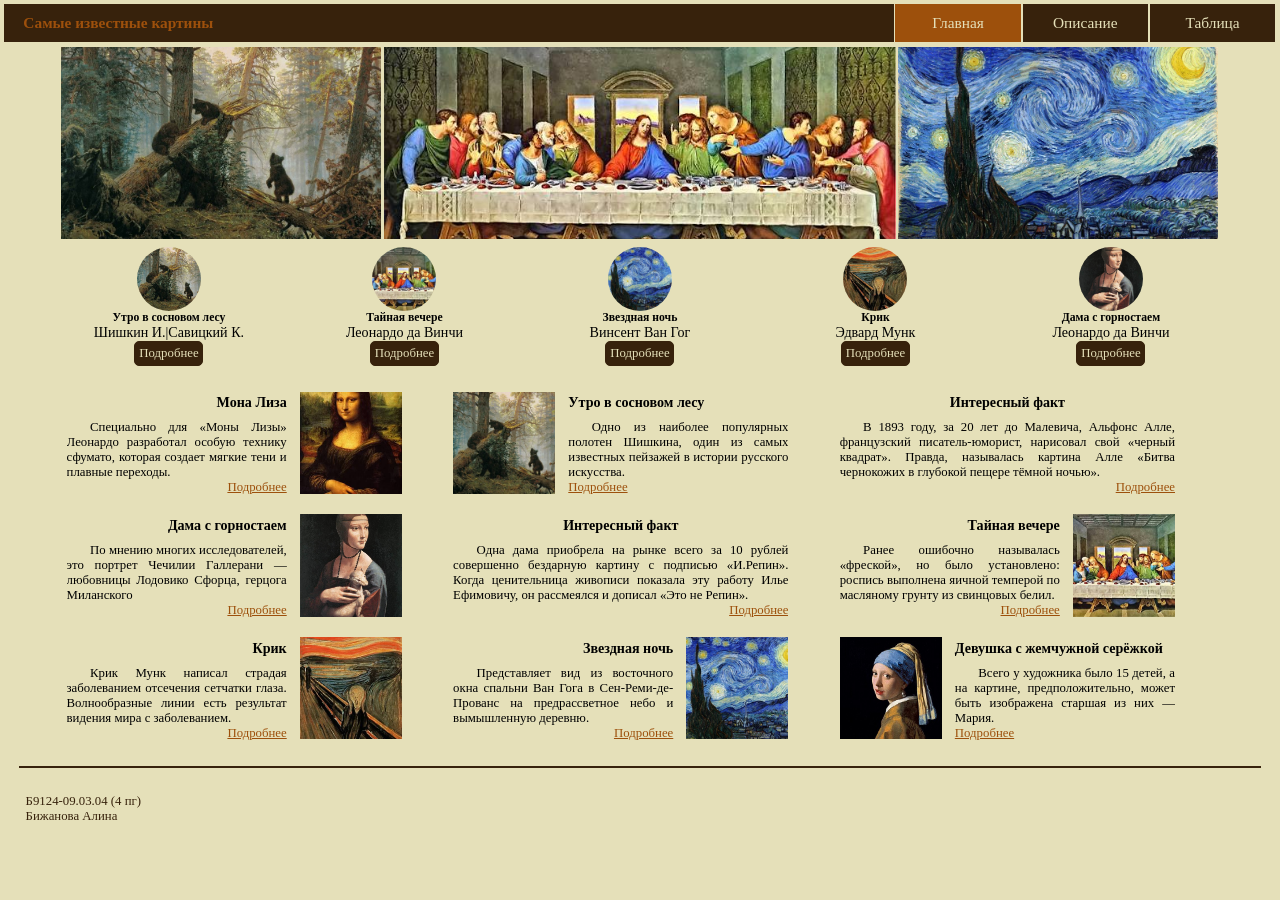
<file: Prac2_html/main-page.html>
<!DOCTYPE html>
<html lang="ru">
    <head>
        <meta charset="UTF-8">
        <title>Самые известные картины за всю историю человечества</title>
        <style>
            * {
                margin: 0;
                padding: 0;
                box-sizing: border-box;
            }
            body {
                margin: 0 auto;
                background-color: #e5e0b9;
                overflow: scroll;
            }
            .menu-container {
                display: block;
                margin: 0.3vw;
                height: 3vw;
                background-color: #37220c;
            }

            /*--------меню--------*/
            .menu {
                display: block;
                width: 10%;
                text-align: center;
                line-height: 3vw;
                font-size: 1.2vw;
                float: right;
                height: inherit;
                border-color: #e5e0b9;
                border-width: 0 1px;
                border-style: solid;
            }

            .left {
                float: left;
                width: 18%;
                color: #9d500c;
                font-weight: bold;
                border-width: 0;
            }

            .selected{
                background-color: #9d500c;
                
            }

            .menu a {
                text-decoration: none;
                font-size: inherit;
                color: #e5e0b9;
            }

            /*--------три картины--------*/
            .container {
                display: block;
                margin: auto;
                overflow: hidden;
                font-size: 0;
            }

            .arts {
                max-width: 90.6vw;
            }

            .arts img{
                display: inline-block;
                margin: 0.1vw;
                height: 15vw;
                width: 25vw;
                object-fit: cover;
            }

            .arts img[alt="Тайная-вечеря"] {
                width: 40vw;
            }

            /*--------маленькие картинки--------*/
            .miniarts {
                max-width: 92vw;
            }

            .miniarts-container-mini {
                display: inline-block;
                margin: 0.5vw 3.2vw;
                height: 9.3vw;
                width: 12vw;
                overflow: hidden;
                text-align: center;
                font-size: 1.1vw;
            }

            .miniarts-container-mini img {
                display: block;
                margin: auto;
                overflow: hidden;
                object-fit: cover;
                border-radius: 100%;
                width: 5vw;
                height: 5vw;
            }

            .miniarts-container-mini h5 {
                text-align: center;
            }

            .miniarts-container-mini input[type="button"] {
                background: #37220c;
                color: #e5e0b9;
                border: solid thin #37220c;
                border-radius: 5px;
                padding: 0.3vw;
                font-size: 1vw;
                display: block;
                margin: auto;
                font-family: inherit;
            }

            /*--------нижний блок--------*/
            .down{
                max-width: 93.6vw;
            }

            .down-container-medium {
                display: inline-block;
                margin: 0 1vw;
                overflow: hidden;
                width: 28.2vw;
            }

            .down-container-mini {
                display: block;
                margin: 1vw;
                overflow: hidden;
            }
            .down-container-mini h4 {
                font-size: 1.1vw;
                text-align: right;
                margin: 0.7vw 0;
            }

            .down-container-mini a {
                display: block;
                color: #9d500c;
                text-align: right;
                font-size: 1vw;
            }

            .down-container-mini p {
                text-align: justify;
                text-indent: 7%;
                font-size: 1vw;
            }

            .down-container-mini img{
                height: 8vw;
                width: 8vw;
                object-fit: cover;
                float: right;
                margin: 0.5vw 0 0 1vw;
            }

            .left-down img{
                float: left;
                margin: 0.5vw 1vw 0 0;
            }
            
            .left-down h4{
                text-align: left;
            }
            
            .left-down a{
                text-align: left;
            }

            .center-down h4{
                text-align: center;
            }

            footer {
                    margin: 2vw;
                    font-size: 1vw;
                    color: #37220c;
            }

            hr {
                width: 97%;
                margin: 1vw auto;
                border: 0.05vw solid #37220c;
            }

        </style>
    </head>
    <body>
        <div id="main-page">
            <div class="menu-container">
                <div class="menu left">Самые известные картины</div>
                <div class="menu">
                    <a href="#">Таблица</a>
                </div>
                <div class="menu">
                    <a href="#">Описание</a>
                </div>
                <div class="menu selected">
                    <a href="#">Главная</a>
                </div>
            </div>

            <main>
                <div class="container arts">
                    <img src="images/Utro_v_sosnovom_lecu.jpg" alt="Утро-в-сосновом-лесу">
                    <img src="images/Tainaya_vecherya.jpeg" alt="Тайная-вечеря">
                    <img src="images/Zvezdnaya_noch.jpg" alt="Звездная-ночь">
                </div>
                <div class="container miniarts">
                    <div class="miniarts-container-mini">
                        <img src="images/Utro_v_sosnovom_lecu.jpg" alt="Утро-в-сосновом-лесу">
                        <h5>Утро в сосновом лесу</h5>
                        <p>Шишкин И.|Савицкий К.</p>
                        <input type="button" value="Подробнее">
                    </div>
                    <div class="miniarts-container-mini">
                        <img src="images/Tainaya_vecherya.jpeg" alt="Тайная-вечеря">
                        <h5>Тайная вечере</h5>
                        <p>Леонардо да Винчи</p>
                        <input type="button" value="Подробнее">
                    </div>
                    <div class="miniarts-container-mini">
                        <img src="images/Zvezdnaya_noch.jpg" alt="Звездная-ночь">
                        <h5>Звездная ночь</h5>
                        <p>Винсент Ван Гог</p>
                        <input type="button" value="Подробнее">
                    </div>
                    <div class="miniarts-container-mini">
                        <img src="images/Krik.jpeg" alt="Крик">
                        <h5>Крик</h5>
                        <p>Эдвард Мунк</p>
                        <input type="button" value="Подробнее">
                    </div>
                    <div class="miniarts-container-mini">
                        <img src="images/Dama-s-gornostaem.jpg" alt="Дама-с-горностаем">
                        <h5>Дама с горностаем</h5>
                        <p>Леонардо да Винчи</p>
                        <input type="button" value="Подробнее">
                    </div>
                </div>
                <div class="container down">
                    <div class="down-container-medium">
                        <div class="down-container-mini">
                            <img src="images/Mona_Lisa.jpeg" alt="Мона-Лиза">
                            <h4>Мона Лиза</h4>
                            <p>Специально для «Моны Лизы» Леонардо разработал особую технику сфумато, которая создает мягкие тени и плавные переходы.</p>
                            <a href="#">Подробнее</a>
                        </div>
                        <div class="down-container-mini">
                            <img src="images/Dama-s-gornostaem.jpg" alt="Дама-с-горностаем">
                            <h4>Дама с горностаем</h4>
                            <p>По мнению многих исследователей, это портрет Чечилии Галлерани — любовницы Лодовико Сфорца, герцога Миланского</p>
                            <a href="#">Подробнее</a>
                        </div>
                        <div class="down-container-mini">
                            <img src="images/Krik.jpeg" alt="Крик">
                            <h4>Крик</h4>
                            <p>Крик Мунк написал страдая заболеванием отсечения сетчатки глаза. Волнообразные линии есть результат видения мира с заболеванием.</p>
                            <a href="#">Подробнее</a>
                        </div>
                    </div>
                    <div class="down-container-medium">
                        <div class="down-container-mini left-down">
                            <img src="images/Utro_v_sosnovom_lecu.jpg" alt="Утро-в-сосновом-лесу">
                            <h4>Утро в сосновом лесу</h4>
                            <p>Одно из наиболее популярных полотен Шишкина, один из самых известных пейзажей в истории русского искусства.</p>
                            <a href="#">Подробнее</a>
                        </div>
                        <div class="down-container-mini center-down">
                            <h4>Интересный факт</h4>
                            <p>Одна дама приобрела на рынке всего за 10 рублей совершенно бездарную картину с подписью «И.Репин». Когда ценительница живописи показала 
                                эту работу Илье Ефимовичу, он рассмеялся и дописал «Это не Репин».
                            </p>
                            <a href="#">Подробнее</a>
                        </div>
                        <div class="down-container-mini">
                            <img src="images/Zvezdnaya_noch.jpg" alt="Звездная-ночь">
                            <h4>Звездная ночь</h4>
                            <p>Представляет вид из восточного окна спальни Ван Гога в Сен-Реми-де-Прованс на предрассветное небо и вымышленную деревню.</p>
                            <a href="#">Подробнее</a>
                        </div>
                    </div>
                    <div class="down-container-medium">
                        <div class="down-container-mini center-down">
                            <h4>Интересный факт</h4>
                            <p>В 1893 году, за 20 лет до Малевича, Альфонс Алле, французский писатель-юморист, нарисовал свой «черный квадрат». Правда, 
                                называлась картина Алле «Битва чернокожих в глубокой пещере тёмной ночью».
                            </p>
                            <a href="#">Подробнее</a>
                        </div>
                        <div class="down-container-mini">
                            <img src="images/Tainaya_vecherya.jpeg" alt="Тайная-вечере">
                            <h4>Тайная вечере</h4>
                            <p>Ранее ошибочно называлась «фреской», но было установлено: роспись выполнена яичной темперой по масляному грунту из свинцовых белил.</p>
                            <a href="#">Подробнее</a>
                        </div>
                        <div class="down-container-mini left-down">
                            <img src="images/Devushka_s_zhemchuzhnoi_serezhkoi.jpg" alt="Девушка-с-жемчужной-сережкой">
                            <h4>Девушка с жемчужной серёжкой</h4>
                            <p>Всего у художника было 15 детей, а на картине, предположительно, может быть изображена старшая из них — Мария.</p>
                            <a href="#">Подробнее</a>
                        </div>
                    </div>
                </div>
            </main>

            <hr>
            <footer>
                <p>
                    Б9124-09.03.04 (4 пг)<br>
                    Бижанова Алина<br>
                </p>
            </footer>
        </div>
    </body>
</html>
</file>
<file: Prac3_html/style.css>
* {
    margin: 0;
    padding: 0;
}

body {
    background-color: #e5e0b9;
    color: #37220c;
}

img {
    display: block;
    object-fit: cover;
}

a {
    color: #9d500c;
}

.header {
    margin: 0.3vw;
}

/* меню и лого*/
.menu {
    display: flex;
}

.menu-item {
    display: block;
    padding: 8px 20px;
    color: #37220c;
    font-size: 17px;
    text-decoration: none;
    border-radius: 6px 6px 0 0;
}

.active-link {
    background-color: #37220c;
    color: #e5e0b9;
}

.logo-bar {
    display: flex;
    align-items: center;
    min-height: 40px;
    padding: 0 20px;
    background-color: #37220c;
}

.logo {
    color: #9d500c;
    font-weight: bold;
    font-size: 18px;
}

/* мэйн */
.main {
    display: flex;
    flex-direction: column;
    align-items: center;
    gap: 1vw;
    padding: 1vw 0;
}

/* мозайка */
.mosaic {
    display: grid;
    grid-template-columns: repeat(3, 1fr);
    grid-template-rows: repeat(4, 90px);
    grid-template-areas:
        "a b c"
        "a b c"
        "d b c"
        "d e e";
    width: 90vw;
}

.mosaic_item {
    width: 100%;
    height: 100%;
}

.mosaic_item-a { grid-area: a; }
.mosaic_item-b { grid-area: b; }
.mosaic_item-c { grid-area: c; }
.mosaic_item-d { grid-area: d; }
.mosaic_item-e { grid-area: e; }

/* три карточки */
.cards {
    display: flex;
    justify-content: space-between;
    width: 80vw;
}

.card {
    display: flex;
    flex-direction: column;
    align-items: center;
    padding: 8px;
    flex-basis: 12vw;
    border: 1px solid #37220c;
    border-radius: 5px;
    text-align: center;
}

.card_img {
    width: 70px;
    height: 70px;
    border-radius: 100%;        
    border: 2px solid #9d500c;
}

.card_title {
    margin-top: 6px;
    font-size: 15px;
}

.card_text {
    font-size: 15px;
}

/* большая картина */
.feature {
    display: flex;
    flex-direction: column;
    width: 56vw;
    padding: 20px 26px 12px;
    background-color: #37220c;
    color: #e5e0b9;
    border-radius: 30px;
}

.feature_title {
    margin-bottom: 15px;
    font-size: 19px;
    text-align: center;
    color: #e5e0b9;
}

.feature_text {
    margin: 0 26px 15px;
    font-size: 15px;
}

.feature_text p {
    padding: 4px 0;
    text-align: justify;
    border-bottom: 1px solid #9d500c;
    text-align: center;
}

.feature_img {
    width: 100%;
    
    border-radius: 30px;
}

.feature_btn {
    align-self: flex-end;
    margin-top: 12px;
    padding: 4px 10px;
    background-color: #9d500c;
    color: #e5e0b9;
    font-size: 14px;
    text-decoration: none;
    border-radius: 5px;
}

.footer {
    display: flex;
    margin: 1vw 1.5vw 2vw;
    padding-top: 1vw;
    border-top: 1px solid #37220c;
    font-size: 15px;
}

/* псевдоклассы */

.menu-item:not(.active-link):hover {
    background-color: #9d500c;
    color: #e5e0b9;
}

.mosaic_item {
    filter: brightness(0.9);
    transition: filter 0.3s;
}

.mosaic_item:hover {
    filter: brightness(1.1);
}

.card {
    transition: transform 0.3s, background-color 0.3s;
}

.card:hover {
    transform: translateY(-4px);
    background-color: #ddd5a4;
}

.feature_text p:first-child {
    border-top: 1px solid #9d500c;
}

.feature_btn:hover {
    background-color: #e5e0b9;
    color: #37220c;
}

.feature_btn:active {
    transform: scale(0.9);
}


@media (max-width: 700px) {
    .menu {
        display: grid;
        grid-template-columns: 1fr 1fr;
        gap: 3px;
        margin-bottom: 3px;
    }
    
    .menu-item {
        text-align: center;
        border-radius: 5px;
    }

    .logo {
        font-size: 15px;
    }

    .mosaic {
        grid-template-columns: 1fr;
        grid-template-rows: repeat(5, 200px);
        grid-template-areas: "a" "b" "c" "d" "e";
        gap: 4px;
    }

    .cards {
        flex-direction: column;
        align-items: center;
        gap: 10px;
        width: 90vw;
    }

    .card {
        width: 100%;
    }

    .feature {
        width: 90vw;
        padding: 15px;
    }

    .feature_text {
        margin: 0 0 12px;
    }
}
</file>
